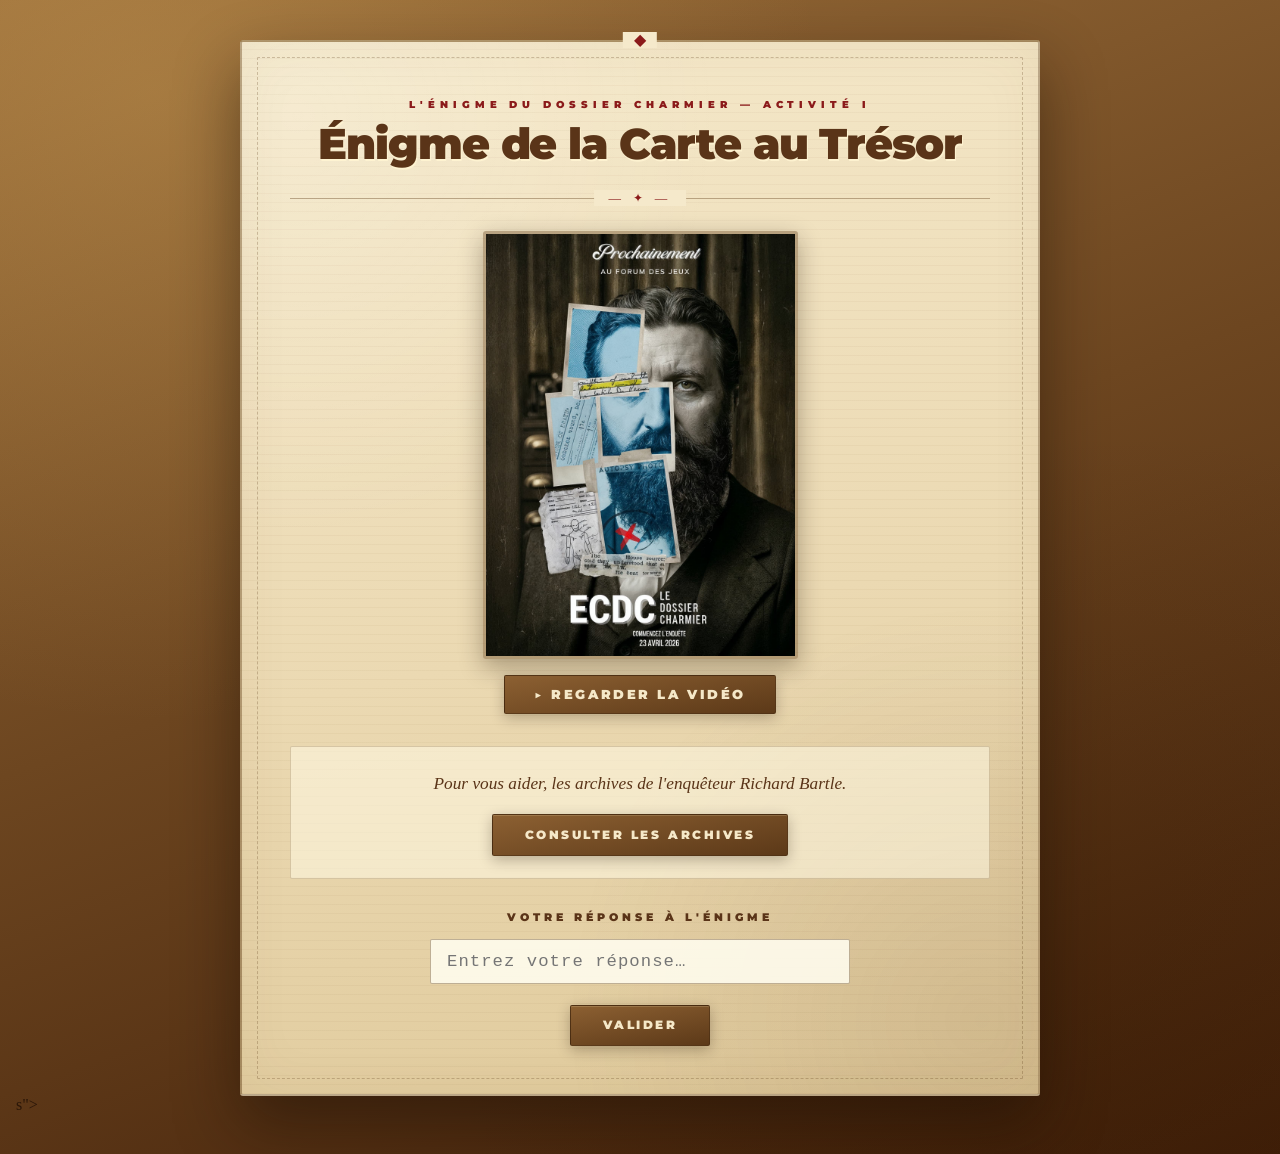
<file: index.html>
<!DOCTYPE html>
<html lang="fr">
<head>
    <meta charset="UTF-8">
    <meta name="viewport" content="width=device-width, initial-scale=1.0">
    <title>L'Énigme du Dossier Charmier — Activité 1</title>
    <link rel="preconnect" href="https://fonts.googleapis.com">
    <link rel="preconnect" href="https://fonts.gstatic.com" crossorigin>
    <link href="https://fonts.googleapis.com/css2?family=IM+Fell+English:ital@0;1&family=Montserrat:wght@800;900&display=swap" rel="stylesheet">
    <link rel="stylesheet" href="style.css">
</head>
<body>
    <div class="container">
        <div class="header-band">
            <p class="activity-label">L'Énigme du Dossier Charmier — Activité I</p>
            <h1>Énigme de la Carte au Trésor</h1>
        </div>

        <div class="video-section">
            <img src="Affiche Dossier Charmier.jpg" alt="Affiche Dossier Charmier" class="video-thumb">
            <a href="https://drive.google.com/file/d/1LlWJg5oYeeKszfI-JuFUxBKg1xii8B6t/view?usp=sharing" target="_blank" class="play-btn">▶ Regarder la vidéo</a>
        </div>

        <div class="archive-section">
            <p>Pour vous aider, les archives de l'enquêteur Richard Bartle.</p>
            <a href="Archives-activités 1.pdf" download>
                <button class="archive-btn">Consulter les Archives</button>
            </a>
        </div>

        <div class="form-section">
            <label for="answer">Votre réponse à l'énigme</label>
            <input type="text" id="answer" placeholder="Entrez votre réponse…" autocomplete="off">
            <button id="validateBtn">Valider</button>
            <p id="message" style="display: none;"></p>
        </div>
    </div>
    <script src="script.js"></script>
</body>
</html>
s"></script>
</body>
</html>
</file>
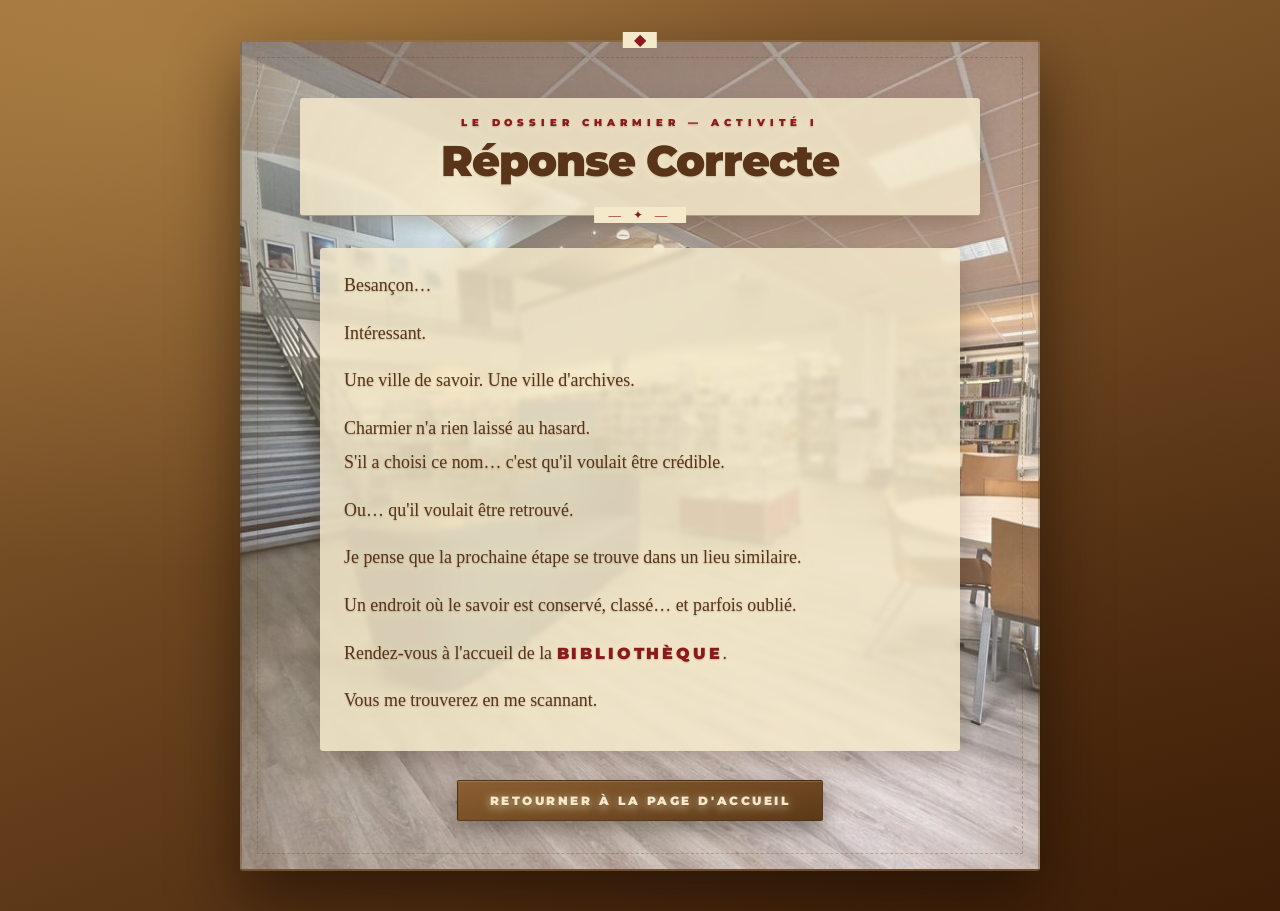
<file: success.html>
<!DOCTYPE html>
<html lang="fr">
<head>
    <meta charset="UTF-8">
    <meta name="viewport" content="width=device-width, initial-scale=1.0">
    <title>Dossier Charmier — Bonne réponse</title>
    <link rel="preconnect" href="https://fonts.googleapis.com">
    <link rel="preconnect" href="https://fonts.gstatic.com" crossorigin>
    <link href="https://fonts.googleapis.com/css2?family=IM+Fell+English:ital@0;1&family=Montserrat:wght@800;900&display=swap" rel="stylesheet">
    <link rel="stylesheet" href="style.css">
</head>
<body class="success-page">
    <div class="container">
        <div class="header-band">
            <p class="activity-label">Le Dossier Charmier — Activité I</p>
            <h1>Réponse Correcte</h1>
        </div>

        <div class="text-section">
            <p>Besançon…</p>
            <p>Intéressant.</p>
            <p>Une ville de savoir. Une ville d'archives.</p>
            <p>Charmier n'a rien laissé au hasard.<br>
            S'il a choisi ce nom… c'est qu'il voulait être crédible.</p>
            <p>Ou… qu'il voulait être retrouvé.</p>
            <p>Je pense que la prochaine étape se trouve dans un lieu similaire.</p>
            <p>Un endroit où le savoir est conservé, classé… et parfois oublié.</p>
            <p>Rendez-vous à l'accueil de la <strong>BIBLIOTHÈQUE</strong>.</p>
            <p>Vous me trouverez en me scannant.</p>
        </div>

        <button id="backBtn">Retourner à la page d'accueil</button>
    </div>
    <script>
        document.getElementById('backBtn').addEventListener('click', function() {
            window.location.href = 'index.html';
        });
    </script>
</body>
</html>
</file>
<file: style.css>
@import url('https://fonts.googleapis.com/css2?family=IM+Fell+English:ital@0;1&family=Montserrat:wght@800;900&display=swap');

:root {
  --parchment:     #f5e9cb;
  --parchment-mid: #ebd9b2;
  --parchment-deep:#dfc99a;
  --ink:           #2a1608;
  --ink-mid:       #5a3418;
  --ink-soft:      #7a5030;
  --red:           #8B1A1A;
  --gold:          #c4920c;
  --border:        rgba(90, 55, 20, 0.38);
  --shadow:        rgba(22, 12, 4, 0.48);

  --font-heading:     'Montserrat', 'Arial Black', sans-serif;
  --font-body:        'IM Fell English', Georgia, serif;
  --font-typewriter:  'American Typewriter', 'Courier New', Courier, monospace;
}

* { box-sizing: border-box; margin: 0; padding: 0; }

body {
  font-family: var(--font-body);
  background:
    radial-gradient(ellipse at 12% 8%,  rgba(220, 175, 95, 0.28) 0%, transparent 42%),
    radial-gradient(ellipse at 88% 92%, rgba(55,  28,  5,  0.32) 0%, transparent 42%),
    linear-gradient(160deg, #9a6e3a 0%, #6d4620 48%, #401e08 100%);
  min-height: 100vh;
  padding: 2.5rem 1rem;
  color: var(--ink);
}

body.success-page {
  background:
    radial-gradient(ellipse at 12% 8%,  rgba(220, 175, 95, 0.28) 0%, transparent 42%),
    radial-gradient(ellipse at 88% 92%, rgba(55,  28,  5,  0.32) 0%, transparent 42%),
    linear-gradient(160deg, #9a6e3a 0%, #6d4620 48%, #401e08 100%);
}

body.success-page .container {
  background:
    linear-gradient(rgba(245, 233, 203, 0.26), rgba(245, 233, 203, 0.26)),
    url('image- BU.jpg') center 35% / cover no-repeat;
  box-shadow:
    0 28px 65px rgba(22, 12, 4, 0.62),
    inset 0 0 55px rgba(105, 62, 18, 0.16);
}

body.success-page h1,
body.success-page .activity-label,
body.success-page .text-section,
body.success-page #backBtn {
  text-shadow:
    0 2px 10px rgba(255, 244, 210, 0.75),
    0 1px 2px rgba(40, 20, 8, 0.28);
}

body.success-page .header-band,
body.success-page .text-section {
  background: rgba(245, 233, 203, 0.84);
  backdrop-filter: blur(2.5px);
  box-shadow: 0 10px 24px rgba(48, 25, 10, 0.22);
}

body.success-page .text-section {
  max-width: 640px;
  margin: 0 auto;
  padding: 1.25rem 1.5rem;
  border-radius: 3px;
}

body.success-page .header-band {
  max-width: 680px;
  margin-left: auto;
  margin-right: auto;
  padding: 1.1rem 1rem 1.6rem;
  border-radius: 3px;
}

body.success-page #backBtn {
  box-shadow:
    0 8px 22px rgba(28, 14, 4, 0.42),
    inset 0 1px 0 rgba(255, 240, 195, 0.18);
}

/* ─── Card ─────────────────────────────────────────────────────── */
.container {
  max-width: 800px;
  margin: 0 auto;
  background:
    radial-gradient(circle at 7%  7%,  rgba(255,255,255,0.14) 0%, transparent 34%),
    radial-gradient(circle at 93% 93%, rgba(80, 40, 10, 0.11) 0%, transparent 34%),
    repeating-linear-gradient(
      0deg,
      rgba(110, 72, 32, 0.045) 0px, rgba(110, 72, 32, 0.045) 1px,
      transparent 1px, transparent 9px
    ),
    linear-gradient(168deg, var(--parchment) 0%, var(--parchment-mid) 55%, var(--parchment-deep) 100%);
  border: 2px solid var(--border);
  border-radius: 3px;
  padding: 3.5rem 3rem 3rem;
  box-shadow:
    0 28px 65px var(--shadow),
    inset 0 0 55px rgba(105, 62, 18, 0.06);
  position: relative;
}

/* Inner dashed frame */
.container::before {
  content: '';
  position: absolute;
  inset: 15px;
  border: 1px dashed rgba(90, 55, 20, 0.26);
  border-radius: 1px;
  pointer-events: none;
}

/* Diamond top ornament */
.container::after {
  content: '◆';
  position: absolute;
  top: -0.65em;
  left: 50%;
  transform: translateX(-50%);
  background: var(--parchment);
  padding: 0 0.7rem;
  color: var(--red);
  font-size: 1rem;
  line-height: 1;
}

/* ─── Header ─────────────────────────────────────────────────────── */
.header-band {
  text-align: center;
  margin-bottom: 2rem;
  padding-bottom: 1.6rem;
  border-bottom: 1px solid var(--border);
  position: relative;
}

/* Ornamental rule divider */
.header-band::after {
  content: '— ✦ —';
  position: absolute;
  bottom: -0.65em;
  left: 50%;
  transform: translateX(-50%);
  background: var(--parchment);
  padding: 0 0.9rem;
  color: var(--red);
  font-size: 0.78rem;
  letter-spacing: 0.35em;
  font-family: var(--font-body);
}

.activity-label {
  font-family: var(--font-heading);
  font-weight: 900;
  font-size: 0.62rem;
  letter-spacing: 0.5em;
  text-transform: uppercase;
  color: var(--red);
  margin-bottom: 0.6rem;
}

h1 {
  font-family: var(--font-heading);
  font-weight: 900;
  font-size: clamp(1.75rem, 4vw, 2.7rem);
  color: var(--ink-mid);
  letter-spacing: -0.025em;
  text-shadow: 1px 2px 0 rgba(255, 244, 210, 0.85);
  line-height: 1.1;
  margin-bottom: 0.3rem;
}

/* ─── Sections ─────────────────────────────────────────────────────── */
.video-section {
  text-align: center;
  margin-bottom: 2rem;
}

.video-section video,
.video-section iframe {
  max-width: 315px;
  width: 100%;
  aspect-ratio: 9 / 16;
  border: 3px solid var(--border);
  border-radius: 3px;
  box-shadow: 0 8px 24px rgba(28, 14, 4, 0.32);
  display: block;
  margin: 0 auto;
}

.video-thumb {
  max-width: 315px;
  width: 100%;
  display: block;
  margin: 0 auto;
  border: 3px solid var(--border);
  border-radius: 3px;
  box-shadow: 0 8px 24px rgba(28, 14, 4, 0.32);
}

.play-btn {
  display: inline-block;
  margin-top: 1rem;
  padding: 0.7rem 1.8rem;
  background: linear-gradient(170deg, #8c6032 0%, #5c3918 100%);
  color: #f5e8c8;
  font-family: var(--font-heading);
  font-weight: 900;
  font-size: 0.8rem;
  letter-spacing: 0.2em;
  text-transform: uppercase;
  text-decoration: none;
  border: 1px solid rgba(55, 32, 10, 0.55);
  border-radius: 2px;
  box-shadow: 0 4px 14px rgba(28, 14, 4, 0.25);
  transition: all 0.2s ease;
}

.play-btn:hover {
  background: linear-gradient(170deg, #9c7040 0%, #6c4820 100%);
  transform: translateY(-2px);
  box-shadow: 0 7px 18px rgba(28, 14, 4, 0.32);
}

@media (max-width: 600px) {
  .video-section video {
    max-width: 100%;
    width: 100%;
    aspect-ratio: 9 / 16;
    object-fit: contain;
    background: #000;
  }
}

.archive-section {
  text-align: center;
  margin-bottom: 2rem;
  padding: 1.4rem 1.8rem;
  background: rgba(255, 250, 228, 0.55);
  border: 1px solid rgba(100, 65, 22, 0.22);
  border-radius: 2px;
}

.archive-section p {
  font-style: italic;
  font-size: 1.08rem;
  color: var(--ink-mid);
  margin-bottom: 1rem;
  line-height: 1.65;
}

.form-section {
  text-align: center;
}

/* ─── Labels ─────────────────────────────────────────────────────── */
label {
  display: block;
  font-family: var(--font-heading);
  font-weight: 900;
  font-size: 0.67rem;
  letter-spacing: 0.38em;
  text-transform: uppercase;
  color: var(--ink-mid);
  margin-bottom: 0.9rem;
}

/* ─── Input ─────────────────────────────────────────────────────── */
#answer {
  font-family: var(--font-typewriter);
  font-size: 1.08rem;
  width: 80%;
  max-width: 420px;
  padding: 0.75rem 1rem;
  border: 1.5px solid rgba(90, 55, 20, 0.38);
  border-radius: 2px;
  background: rgba(255, 253, 240, 0.88);
  color: var(--ink);
  letter-spacing: 0.06em;
  margin-bottom: 1.3rem;
  display: block;
  margin-left: auto;
  margin-right: auto;
  transition: border-color 0.2s, background 0.2s;
}

#answer:focus {
  outline: none;
  border-color: var(--gold);
  background: rgba(255, 255, 245, 0.96);
}

/* ─── Buttons ─────────────────────────────────────────────────────── */
.archive-btn,
#validateBtn,
#backBtn {
  font-family: var(--font-heading);
  font-weight: 900;
  font-size: 0.72rem;
  letter-spacing: 0.22em;
  text-transform: uppercase;
  padding: 0.8rem 2rem;
  background: linear-gradient(170deg, #8c6032 0%, #5c3918 100%);
  color: #f5e8c8;
  border: 1px solid rgba(55, 32, 10, 0.55);
  border-radius: 2px;
  cursor: pointer;
  transition: all 0.2s ease;
  box-shadow: 0 4px 14px rgba(28, 14, 4, 0.28), inset 0 1px 0 rgba(255, 240, 195, 0.18);
}

.archive-btn:hover,
#validateBtn:hover {
  background: linear-gradient(170deg, #9c7040 0%, #6c4820 100%);
  transform: translateY(-2px);
  box-shadow: 0 7px 18px rgba(28, 14, 4, 0.34);
}

#backBtn {
  display: block;
  margin: 1.8rem auto 0;
}

#backBtn:hover {
  background: linear-gradient(170deg, #9c7040 0%, #6c4820 100%);
  transform: translateY(-2px);
}

/* ─── Message ─────────────────────────────────────────────────────── */
#message {
  margin-top: 1.1rem;
  padding: 0.7rem 1.2rem;
  border-radius: 2px;
  background: rgba(255, 250, 228, 0.6);
  border: 1px solid rgba(100, 65, 22, 0.2);
  font-style: italic;
  font-size: 1rem;
  line-height: 1.55;
}

/* ─── Success page ─────────────────────────────────────────────────────── */
.text-section {
  font-size: 1.12rem;
  line-height: 1.9;
  color: var(--ink-mid);
}

.text-section p {
  margin-bottom: 0.85rem;
}

.text-section strong {
  font-family: var(--font-heading);
  font-weight: 900;
  font-size: 0.88em;
  letter-spacing: 0.18em;
  color: var(--red);
}

/* ─── Responsive ─────────────────────────────────────────────────────── */
@media (max-width: 600px) {
  body {
    padding: 1rem 0.4rem;
  }

  body.success-page {
    background:
      radial-gradient(ellipse at 12% 8%,  rgba(220, 175, 95, 0.28) 0%, transparent 42%),
      radial-gradient(ellipse at 88% 92%, rgba(55,  28,  5,  0.32) 0%, transparent 42%),
      linear-gradient(160deg, #9a6e3a 0%, #6d4620 48%, #401e08 100%);
  }
  body.success-page .container {
    background:
      linear-gradient(rgba(245, 233, 203, 0.2), rgba(245, 233, 203, 0.2)),
      url('image- BU.jpg') 62% center / cover no-repeat;
  }
  body.success-page .header-band,
  body.success-page .text-section {
    background: rgba(245, 233, 203, 0.9);
    backdrop-filter: none;
  }
  body.success-page .header-band {
    padding: 0.95rem 0.9rem 1.4rem;
    margin-bottom: 1.35rem;
  }
  body.success-page .text-section {
    padding: 1rem 1rem 0.9rem;
    line-height: 1.75;
  }
  body.success-page .text-section p {
    margin-bottom: 0.75rem;
  }
  body.success-page h1 {
    font-size: clamp(1.3rem, 8vw, 2.1rem);
  }
  body.success-page .activity-label {
    font-size: 0.56rem;
    letter-spacing: 0.28em;
  }

  .container {
    padding: 2.2rem 1.1rem 1.8rem;
  }

  h1 {
    font-size: clamp(1.3rem, 7vw, 1.9rem);
  }

  .activity-label {
    font-size: 0.54rem;
    letter-spacing: 0.3em;
  }

  .archive-section {
    padding: 1rem 1rem;
  }

  .archive-section p {
    font-size: 0.97rem;
  }

  .video-section iframe {
    max-width: 100%;
    aspect-ratio: 9 / 16;
  }

  label {
    font-size: 0.6rem;
    letter-spacing: 0.25em;
  }

  #answer {
    width: 100%;
    font-size: 1rem;
    padding: 0.65rem 0.8rem;
  }

  #message {
    font-size: 0.92rem;
    padding: 0.6rem 0.9rem;
  }

  .text-section {
    font-size: 1rem;
    line-height: 1.75;
  }

  .archive-btn,
  #validateBtn,
  #backBtn {
    width: 100%;
    font-size: 0.65rem;
    padding: 0.75rem 1rem;
  }
}
</file>
